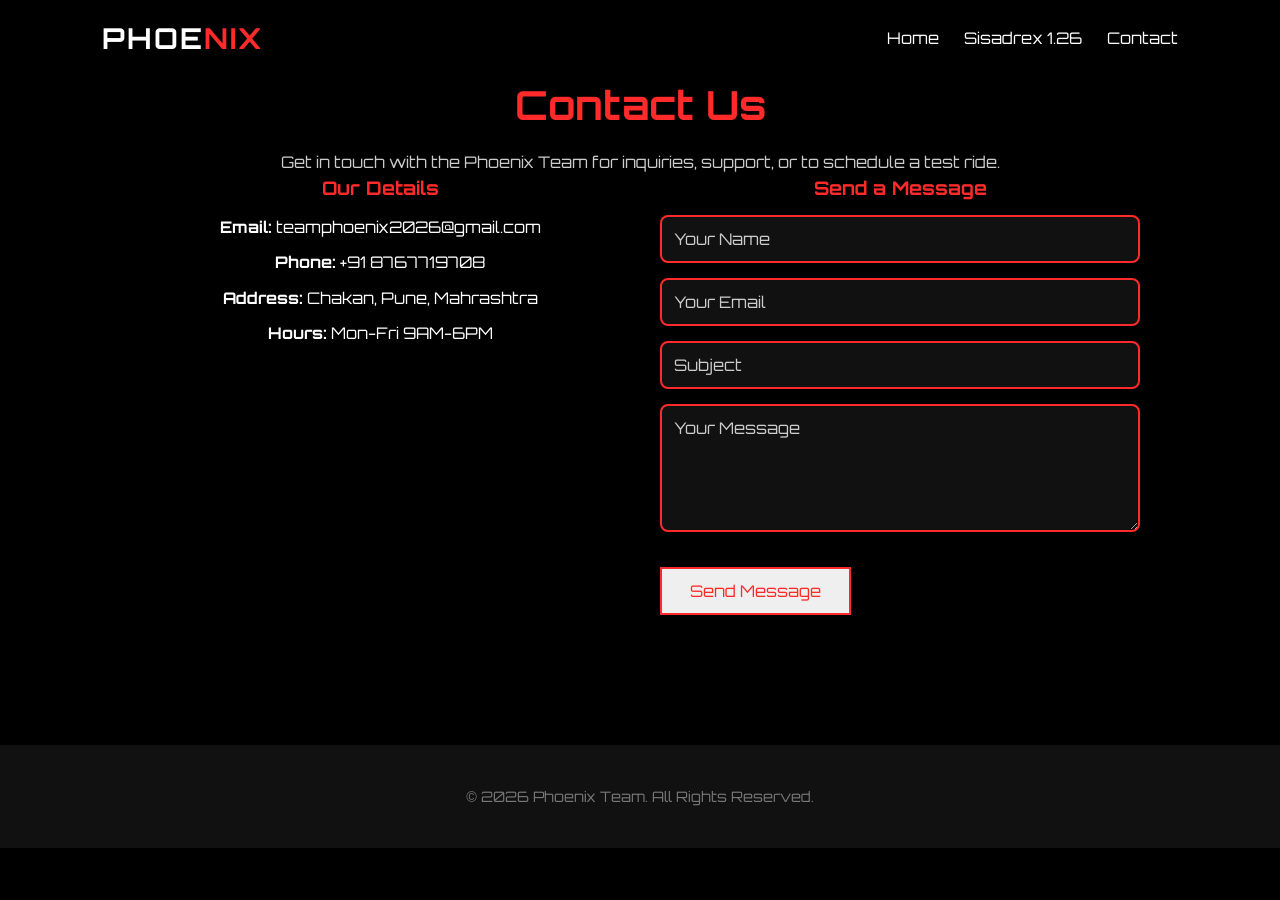
<file: contact.html>
<!DOCTYPE html>
<html lang="en">

<head>
    <meta charset="UTF-8" />
    <meta name="viewport" content="width=device-width, initial-scale=1.0" />
    <title>Phoenix Motors - Contact Us</title>
    <link rel="stylesheet" href="style.css" />
</head>
<script> window.chtlConfig = { chatbotId: "6754526627" } </script>
<script async data-id="6754526627" id="chtl-script" type="text/javascript" src="https://chatling.ai/js/embed.js"></script>
<body>
    <!-- Navbar -->
    <header class="navbar">
        <div class="logo">PHOE<span>NIX</span></div>
        <nav>
            <ul class="nav-links">
                <li><a href="index.html">Home</a></li>
                <li><a href="sisadrex.html">Sisadrex 1.26</a></li>
                <li><a href="contact.html">Contact</a></li>
            </ul>
        </nav>
        <div class="menu-toggle" onclick="document.querySelector('.nav-links').classList.toggle('active')">
            <span></span><span></span><span></span>
        </div>
    </header>

    <!-- Page Glass Background -->
    <div class="page-glass"></div>

    <!-- Contact Section -->
    <section id="contact" class="section glass-section">
        <h2>Contact Us</h2>
        <p>Get in touch with the Phoenix Team for inquiries, support, or to schedule a test ride.</p>
        <div class="contact-container">
            <div class="contact-info">
                <h3>Our Details</h3>
                <p><strong>Email:</strong> teamphoenix2026@gmail.com</p>
                <p><strong>Phone:</strong> +91 8767719708</p>
                <p><strong>Address:</strong> Chakan, Pune, Mahrashtra</p>
                <p><strong>Hours:</strong> Mon-Fri 9AM-6PM</p>
            </div>
            <div class="contact-form">
                <h3>Send a Message</h3>
                <form action="#" method="post">
                    <input type="text" name="name" placeholder="Your Name" required>
                    <input type="email" name="email" placeholder="Your Email" required>
                    <input type="text" name="subject" placeholder="Subject" required>
                    <textarea name="message" placeholder="Your Message" rows="5" required></textarea>
                    <button type="submit" class="btn">Send Message</button>
                </form>
            </div>
        </div>
    </section>

    <!-- Footer -->
    <footer class="footer">
        <p>© 2026 Phoenix Team. All Rights Reserved.</p>
    </footer>

    <script src="main.js"></script>
</body>


</html>
</file>
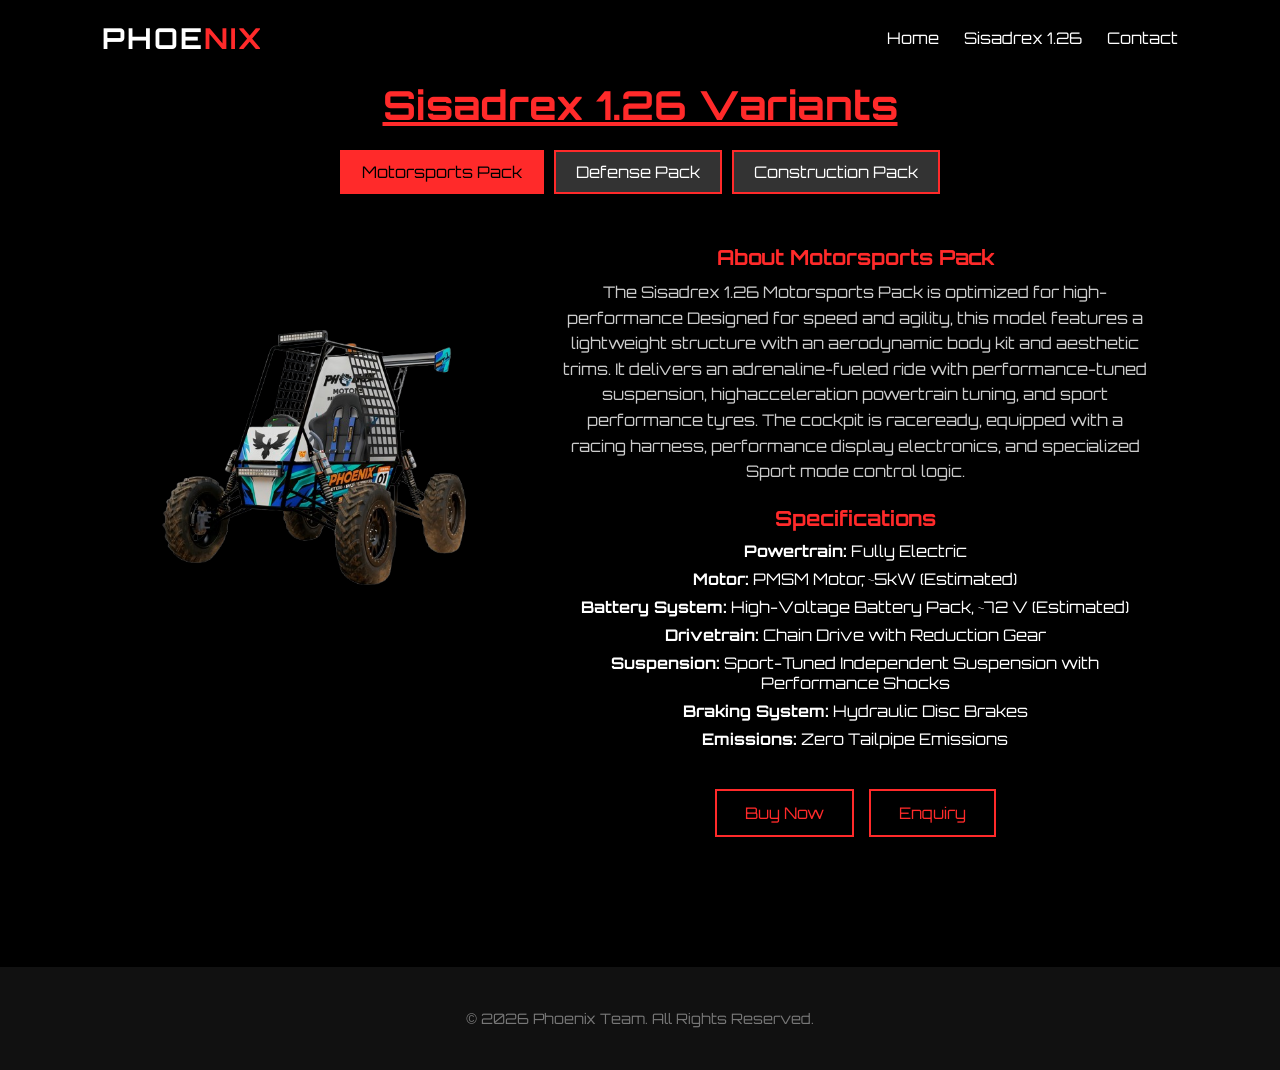
<file: sisadrex.html>
<!DOCTYPE html>
<html lang="en">

<head>
    <meta charset="UTF-8" />
    <meta name="viewport" content="width=device-width, initial-scale=1.0" />
    <title>Sisadrex 1.26 - Specs</title>
    <link rel="stylesheet" href="style.css" />
</head>
<script> window.chtlConfig = { chatbotId: "6754526627" } </script>
<script async data-id="6754526627" id="chtl-script" type="text/javascript" src="https://chatling.ai/js/embed.js"></script>
<body>
    <!-- Navbar -->
    <header class="navbar">
        <div class="logo">PHOE<span>NIX</span></div>
        <nav>
            <ul class="nav-links">
                <li><a href="index.html">Home</a></li>
                <li><a href="sisadrex.html">Sisadrex 1.26</a></li>
                <li><a href="contact.html">Contact</a></li>
            </ul>
        </nav>
        <div class="menu-toggle" onclick="document.querySelector('.nav-links').classList.toggle('active')">
            <span></span><span></span><span></span>
        </div>
    </header>

    <!-- Page Glass Background -->
    <div class="page-glass"></div>

    <!-- Sisadrex 1.26 Section -->
    <section id="blaze" class="section glass-section">
        <h2><u>Sisadrex 1.26 Variants</u></h2>
        <div class="tabs">
            <button class="tab-button active" onclick="showPack('motorsports')">Motorsports Pack</button>
            <button class="tab-button" onclick="showPack('defense')">Defense Pack</button>
            <button class="tab-button" onclick="showPack('construction')">Construction Pack</button>
        </div>
        <div id="motorsports" class="pack-container active">
            <div class="spec-container">
                <div class="spec-image">
                    <img src="motorsport.png" alt="Sisadrex 1.26 Motorsports Pack" style="width: 100%; border-radius: 12px;">
                </div>
                <div class="spec-details">
                    <h3>About Motorsports Pack</h3>
                    <p>The Sisadrex 1.26 Motorsports Pack is optimized for high-performance
Designed for speed and agility, this model
features a lightweight structure with an
aerodynamic body kit and aesthetic trims.
It delivers an adrenaline-fueled ride with
performance-tuned suspension, highacceleration
powertrain tuning, and sport
performance tyres. The cockpit is raceready,
equipped with a racing harness,
performance display electronics, and
specialized Sport mode control logic.</p>
                    <h3>Specifications</h3>
                    <ul>
                        <li><strong>Powertrain:</strong> Fully Electric</li>
                        <li><strong>Motor:</strong> PMSM Motor, ~5kW (Estimated)</li>
                        <li><strong>Battery System:</strong> High-Voltage Battery Pack, ~72 V (Estimated)</li>
                        <li><strong>Drivetrain:</strong> Chain Drive with Reduction Gear</li>
                        <li><strong>Suspension:</strong> Sport-Tuned Independent Suspension with Performance Shocks</li>
                        <li><strong>Braking System:</strong> Hydraulic Disc Brakes</li>
                        <li><strong>Emissions:</strong> Zero Tailpipe Emissions</li>
                    </ul>
                    <div class="button-container">
                        <a href="#" class="btn buy-now">Buy Now</a>
                        <a href="contact.html" class="btn enquiry">Enquiry</a>
                    </div>
                </div>
            </div>
        </div>
        <div id="defense" class="pack-container">
            <div class="spec-container">
                <div class="spec-image">
                    <img src="defence.png" alt="Sisadrex 1.26 Defense Pack" style="width: 100%; border-radius: 12px;">
                </div>
                <div class="spec-details">
                    <h3>About Defense Pack</h3>
                    <p>The Sisadrex 1.26 Defense Pack is designed for military and defense operations,Tactical & Stealth
Built for mission-critical operations, this
unit is reinforced with armor-ready
mounts and tactical, low-reflection body
panels for maximum stealth. It ensures
reliability in hostile environments with
military-grade run-flat tyres, redundant
wiring with EMI shielding, and endurancefocused
high-torque tuning. Key tactical
features include IR/blackout lighting,
weapon mounting points, and restrictedaccess
defense firmware.</p>
                    <h3>Specifications</h3>
                    <ul>
                        <li><strong>Powertrain:</strong> Fully Electric</li>
                        <li><strong>Motor:</strong> PMSM Motor, ~5kW (Estimated)</li>
                        <li><strong>Battery System:</strong> High-Voltage Battery Pack, ~72 V (Estimated)</li>
                        <li><strong>Drivetrain:</strong> Chain Drive with Reduction Gear</li>
                        <li><strong>Suspension:</strong> Heavy-Duty Independent Suspension with Reinforced Shocks</li>
                        <li><strong>Braking System:</strong> Hydraulic Disc Brakes</li>
                        <li><strong>Emissions:</strong> Zero Tailpipe Emissions</li>
                    </ul>
                    <div class="button-container">
                        <a href="#" class="btn buy-now">Buy Now</a>
                        <a href="contact.html" class="btn enquiry">Enquiry</a>
                    </div>
                </div>
            </div>
        </div>
        <div id="construction" class="pack-container">
            <div class="spec-container">
                <div class="spec-image">
                    <img src="construction.png" alt="Sisadrex 1.26 Construction Pack" style="width: 100%; border-radius: 12px;">
                </div>
                <div class="spec-details">
                    <h3>About Construction Pack</h3>
                    <p>The Sisadrex 1.26 Construction Pack is engineered for rugged utility, this pack
boasts a heavy-duty reinforced cage and
utility-grade protective panels designed
specifically for towing and rough handling. It
features load-bearing suspension and
torque-focused calibration paired with
industrial all-terrain tyres to conquer difficult
job sites. For operational safety and
efficiency, it includes tow hooks, highvisibility
work lights, and load safety
interlocks.</p>
                    <h3>Specifications</h3>
                    <ul>
                        <li><strong>Powertrain:</strong> Fully Electric</li>
                        <li><strong>Motor:</strong> PMSM Motor, ~5kW (Estimated)</li>
                        <li><strong>Battery System:</strong> High-Voltage Battery Pack, ~72 V (Estimated)</li>
                        <li><strong>Drivetrain:</strong> Chain Drive with Reduction Gear</li>
                        <li><strong>Suspension:</strong> Industrial-Grade Independent Suspension with Heavy-Duty Shocks</li>
                        <li><strong>Braking System:</strong> Hydraulic Disc Brakes</li>
                        <li><strong>Emissions:</strong> Zero Tailpipe Emissions</li>
                    </ul>
                    <div class="button-container">
                        <a href="#" class="btn buy-now">Buy Now</a>
                        <a href="contact.html" class="btn enquiry">Enquiry</a>
                    </div>
                </div>
            </div>
        </div>
    </section>

    <!-- Footer -->
    <footer class="footer">
        <p>© 2026 Phoenix Team. All Rights Reserved.</p>
    </footer>

    <script src="main.js"></script>
</body>


</html>
</file>
<file: style.css>
/* Premium Black-Red Motorsports Theme */

/* Google Font */
@import url('https://fonts.googleapis.com/css2?family=Orbitron:wght@400;600;700&display=swap');

/* Global Reset */
* {
    margin: 0;
    padding: 0;
    box-sizing: border-box;
    font-family: 'Orbitron', sans-serif;
}
body {
    background: #000;
    color: #fff;
    overflow-x: hidden;
}

/* Hero Section */

/* HERO WITH BACKGROUND VIDEO – Ultra Premium */
.hero {
    height: 100vh;
    min-height: 620px;
    position: relative;
    overflow: hidden;
    display: flex;
    align-items: center;
    justify-content: center;
}

/* Full-screen video background */
.hero-video {
    position: absolute;
    top: 50%;
    left: 50%;
    min-width: 100%;
    min-height: 100%;
    width: auto;
    height: auto;
    transform: translate(-50%, -50%);
    z-index: 1;
}

/* Dark red overlay + subtle noise texture (motorsports feel) */
.hero::before {
    content: "";
    position: absolute;
    inset: 0;
    background: linear-gradient(135deg, 
        rgba(0,0,0,0.75) 0%, 
        rgba(80,0,0,0.55) 50%, 
        rgba(0,0,0,0.85) 100%);
    z-index: 2;
    pointer-events: none;
}


/* Hero content stays on top */
.hero-content {
    position: relative;
    z-index: 10;
    text-align: center;
    padding: 0 20px;
}
.hero {
    height: 100vh;
    background: url('hero-bg.jpg') center/cover no-repeat;
    display: flex;
    align-items: center;
    justify-content: center;
    position: relative;
}

.hero::after {
    content: "";
    position: absolute;
    inset: 0;
    background: rgba(0, 0, 0, 0.6);
}

.hero-content {
    position: relative;
    text-align: center;
    z-index: 2;
}

.title {
    font-size: 4rem;
    font-weight: 700;
    letter-spacing: 4px;
}

.tagline {
    font-size: 1.2rem;
    margin-top: 10px;
    color: #ff2a2a;
}

.btn {
    display: inline-block;
    margin-top: 20px;
    padding: 12px 28px;
    border: 2px solid #ff2a2a;
    color: #ff2a2a;
    text-decoration: none;
    font-size: 1rem;
    transition: 0.3s;
}

.btn:hover {
    background: #ff2a2a;
    color: #000;
}

/* Sections */
.section, .about-section {
    padding: 80px 10%;
    text-align: center;
}
.about-phoenix {
  background: #0b0b0b;
  color: #ffffff;
  padding: 80px 10%;
  font-family: "Poppins", sans-serif;
}

.about-container {
  display: flex;
  align-items: center;
  gap: 60px;
  flex-wrap: wrap;
}

.about-text {
  flex: 1;
  min-width: 300px;
}

.about-text h2 {
  font-size: 42px;
  margin-bottom: 20px;
}

.about-text h2 span {
  color: #e63946; /* Phoenix red */
}

.about-text p {
  font-size: 16px;
  line-height: 1.8;
  margin-bottom: 15px;
  color: #dcdcdc;
}

.about-list {
  list-style: none;
  padding: 0;
  margin: 25px 0;
}

.about-list li {
  font-size: 16px;
  margin-bottom: 10px;
}

.location {
  margin-top: 20px;
  font-size: 15px;
  color: #bfbfbf;
}

.about-image {
  flex: 1;
  min-width: 280px;
  text-align: center;
}

.about-image img {
  max-width: 100%;
  border-radius: 16px;
  box-shadow: 0 20px 60px rgba(230, 57, 70, 0.25);
}

h2 {
    font-size: 2.5rem;
    margin-bottom: 20px;
    color: #ff2a2a;
}

p {
    font-size: 1rem;
    line-height: 1.6;
    color: #ccc;
    max-width: 800px;
    margin: auto;
}

/* Smooth Scroll */
html {
    scroll-behavior: smooth;
}

/* Hamburger Icon (hidden on desktop) */
.menu-toggle {
  display: none;
  flex-direction: column;
  gap: 5px;
  cursor: pointer;
}

.menu-toggle span {
  width: 28px;
  height: 3px;
  background: white;
  border-radius: 3px;
  transition: 0.3s;
}

/* Mobile */
@media (max-width: 768px) {
  .menu-toggle { display: flex; }
  .nav-links {
    position: absolute;
    top: 100%;
    left: 0;
    width: 100%;
    background: rgba(0,0,0,0.95);
    backdrop-filter: blur(10px);
    flex-direction: column;
    gap: 0;
    max-height: 0;
    overflow: hidden;
    transition: max-height 0.4s ease;
  }
  .nav-links.active {
    max-height: 400px;
    padding: 20px 0;
  }
  .nav-links li {
    padding: 12px 8%;
    text-align: center;
  }
}
/* Navbar */
.navbar {
width: 100%;
position: fixed;
top: 0;
left: 0;
padding: 20px 8%;
display: flex;
justify-content: space-between;
align-items: center;
background: rgba(0, 0, 0, 0.8);
backdrop-filter: blur(6px);
z-index: 999;
}


.logo {

font-size: 1.8rem;
font-weight: 700;
color: #fff;
letter-spacing: 2px;
}


.logo span {
color: #ff2a2a;
}


.nav-links {
list-style: none;
display: flex;
gap: 25px;
}


.nav-links li a {
text-decoration: none;
color: #fff;
font-size: 1rem;
position: relative;
transition: 0.3s;
}


.nav-links li a::after {
content: "";
position: absolute;
width: 0%;
height: 2px;
left: 0;
bottom: -4px;
background: #ff2a2a;
transition: 0.3s;
}


.nav-links li a:hover::after {
width: 100%;
}


.footer {
    text-align: center;
    padding: 40px 10%;
    background: #111;
    margin-top: 50px;
}

.footer p {
    color: #777;
    font-size: 0.9rem;
}


/* Navbar */
.navbar {
width: 100%;
position: fixed;
top: 0;
left: 0;
padding: 20px 8%;
display: flex;
justify-content: space-between;
align-items: center;
background: rgba(0, 0, 0, 0.8);
backdrop-filter: blur(6px);
z-index: 999;
}


.logo {
font-size: 1.8rem;
font-weight: 700;
color: #fff;
letter-spacing: 2px;
}


.logo span {
color: #ff2a2a;
}


.nav-links {
list-style: none;
display: flex;
gap: 25px;
}


.nav-links li a {
text-decoration: none;
color: #fff;
font-size: 1rem;
position: relative;
transition: 0.3s;
}


.nav-links li a::after {
content: "";
position: absolute;
width: 0%;
height: 2px;
left: 0;
bottom: -4px;
background: #ff2a2a;
transition: 0.3s;
}

/* ---------- TEAM SECTION ---------- */
.team-grid {
    display: grid;
    grid-template-columns: repeat(auto-fit, minmax(90px, 1fr));
    gap: 30px;
    margin-top: 40px;
    max-width: 200px;
    margin-left: auto;
    margin-right: auto;
}
.team-card {
    background: #111;
    padding: 10px;
    border-radius: 12px;
    text-align: center;
    border: 1px solid #222;
    transition: 0.3s;
}
.team-card:hover {
    transform: translateY(-8px);
    border-color: #ff2a2a;
}
.team-card img {
    width: 100%;
    height: 180px;
    object-fit: cover;
    border-radius: 10px;
    margin-bottom: 12px;
}
.team-card h3 { color: #fff; margin-bottom: 5px; }
.team-card p { color: #ff2a2a; }

/* ---------- ACHIEVEMENTS ---------- */
.achievements-grid {
    display: grid;
    grid-template-columns: repeat(auto-fit, minmax(250px, 1fr));
    gap: 25px;
    margin-top: 40px;
}
.ach-card {
    background: #111;
    padding: 25px;
    border-left: 4px solid #ff2a2a;
    border-radius: 8px;
}
.ach-card h3 { color: #fff; margin-bottom: 8px; }
.ach-card p { color: #ccc; }

/* ---------- EVENTS ---------- */
.events-grid {
    display: grid;
    grid-template-columns: repeat(auto-fit, minmax(280px, 1fr));
    gap: 25px;
    margin-top: 40px;
}
.event-card {
    background: #111;
    padding: 20px;
    border-radius: 10px;
    border: 1px solid #222;
    transition: 0.3s;
}
.event-card:hover {
    transform: scale(1.03);
    border-color: #ff2a2a;
}

/* ---------- GALLERY ---------- */
.gallery-grid {
    display: grid;
    grid-template-columns: repeat(auto-fit, minmax(200px, 1fr));
    gap: 15px;
    margin-top: 40px;
}
.gallery-grid img {
    width: 100%;
    height: 180px;
    object-fit: cover;
    border-radius: 8px;
    transition: 0.3s;
}
.gallery-grid img:hover {
    transform: scale(1.05);
    filter: brightness(1.2);
}

/* ---------- SPONSORS ---------- */
.sponsor-slider {
    display: flex;
    flex-wrap: wrap;
    justify-content: center;
    align-items: center;
    gap: 40px;
    margin-top: 40px;
}

.sponsor-slider img {
    height: 60px;
    object-fit: contain;
    filter: grayscale(100%);
    opacity: 0.8;
    transition: 0.3s;
}

.sponsor-slider img:hover {
    filter: grayscale(0%);
    opacity: 1;
    transform: scale(1.05);
}

/* ---------- 3D MODEL VIEWER ---------- */
.model-viewer {
    width: 100%;
    height: 400px;
    background: #111;
    border: 2px solid #ff2a2a;
    border-radius: 12px;
    display: flex;
    justify-content: center;
    align-items: center;
    margin-top: 40px;
}
.machine-note {
    margin-top: 15px;
    color: #ff2a2a;
    font-size: 0.9rem;
}

/* --- MODEL VIEWER LAYOUT UPDATES --- */

.model-viewer-large {
    width: 100%;
    height: 500px;
    background: #111;
    border: 2px solid #ff2a2a;
    border-radius: 12px;
    display: flex;
    justify-content: center;
    align-items: center;
    margin: 40px 0;
}

.model-viewer-medium {
    width: 600px;
    height: 500px;
    background: #111;
    border: 2px solid #ff2a2a;
    border-radius: 12px;
    display: flex;
    justify-content: center;
    align-items: center;
}
.model-viewer-row {
    display: flex;
    justify-content: space-between;
    margin-top: 40px;
}

.model-viewer-row > div {
    display: flex;
    align-items: center;
    width: 100%;
}

.machine-note {
    margin-top: 25px;
    color: #ff2a2a;
    font-size: 1rem;
}


/* Vehicle Names */
.vehicle-names {
    display: flex;
    justify-content: space-between;
    margin-top: 15px;
    gap: 10px;
}

.model-name {
    color: #ff2a2a;
    font-size: 1.2rem;
    font-weight: 600;
    text-align: center;
    text-transform: uppercase;
    letter-spacing: 1px;
    flex: 1;
    text-decoration: none;
    transition: color 0.3s ease;
}

.model-name:hover {
    color: #fff;
}

/* Specs Page Styles */
.spec-container {
    display: flex;
    gap: 30px;
    align-items: flex-start;
    max-width: 1200px;
    margin: 0 auto;
}

.spec-image {
    flex: 1;
    max-width: 400px;
    margin-top: 100px;
}

.spec-details {
    flex: 1;
    color: #fff;
}

.spec-details h3 {
    color: #ff2a2a;
    margin-top: 20px;
    margin-bottom: 10px;
    font-size: 1.3rem;
}

.spec-details ul {
    list-style: none;
    padding: 0;
}

.spec-details li {
    margin-bottom: 8px;
}

.button-container {
    margin-top: 20px;
    display: flex;
    gap: 15px;
    justify-content: center;
}

.price {
    font-size: 1.5rem;
    font-weight: bold;
    color: #ff2a2a;
    margin-top: 10px;
}

/* Tabs for Variants */
.tabs {
    display: flex;
    justify-content: center;
    margin-bottom: 30px;
}

.tab-button {
    background: #333;
    border: 2px solid #ff2a2a;
    color: #fff;
    padding: 10px 20px;
    margin: 0 5px;
    cursor: pointer;
    transition: 0.3s;
    font-size: 1rem;
}

.tab-button:hover, .tab-button.active {
    background: #ff2a2a;
    color: #000;
}

.pack-container {
    display: none;
}

.pack-container.active {
    display: block;
}

/* Contact Page Styles */
.contact-container {
    display: flex;
    gap: 40px;
    max-width: 1000px;
    margin: 0 auto;
    align-items: flex-start;
}

.contact-info, .contact-form {
    flex: 1;
}

.contact-info h3, .contact-form h3 {
    color: #ff2a2a;
    margin-bottom: 15px;
}

.contact-info p {
    margin-bottom: 10px;
    color: #fff;
}

.contact-form form {
    display: flex;
    flex-direction: column;
}

.contact-form input, .contact-form textarea {
    margin-bottom: 15px;
    padding: 12px;
    border: 2px solid #ff2a2a;
    border-radius: 8px;
    background: #111;
    color: #fff;
    font-size: 1rem;
}

.contact-form input::placeholder, .contact-form textarea::placeholder {
    color: #ccc;
}

.contact-form button {
    align-self: flex-start;
}

/* ---------------------------------------------------
   PREMIUM CSS FOR ADVANCED 3D MODEL VIEWERS
   BMW / MERCEDES STYLE – BLACK + RED THEME
--------------------------------------------------- */

/* LOADING SPINNER */
.loader-spinner {
    width: 100%;
    height: 100%;
    display: flex;
    flex-direction: column;
    justify-content: center;
    align-items: center;
    gap: 12px;
}
.spinner {
    width: 45px;
    height: 45px;
    border: 4px solid #333;
    border-top: 4px solid #ff2a2a;
    border-radius: 50%;
    animation: spin 0.8s linear infinite;
}
@keyframes spin {
    to { transform: rotate(360deg); }
}

/* LARGE MODEL VIEWER */
.model-viewer-large {
    width: 100%;
    height: 520px;
    background: rgba(17, 17, 17, 0.7);
    backdrop-filter: blur(6px);
    border: 2px solid #ff2a2a;
    border-radius: 14px;
    display: flex;
    justify-content: center;
    align-items: center;
    margin: 45px 0;
    box-shadow: 0 0 25px rgba(255, 42, 42, 0.2);
    transition: 0.3s ease;
}
.model-viewer-large:hover {
    box-shadow: 0 0 35px rgba(255, 42, 42, 0.4);
}

/* MEDIUM VIEWERS */
.model-viewer-medium {
    width: 48%;
    height: 420px;
    background: rgba(17, 17, 17, 0.7);
    backdrop-filter: blur(6px);
    border: 2px solid #ff2a2a;
    border-radius: 14px;
    display: flex;
    justify-content: center;
    align-items: center;
    box-shadow: 0 0 18px rgba(255, 42, 42, 0.2);
    transition: 0.3s ease;
}
.model-viewer-medium:hover {
    box-shadow: 0 0 30px rgba(255, 42, 42, 0.4);
}

/* ROW LAYOUT */
.model-viewer-row {
    display: flex;
    justify-content: space-between;
    gap: 22px;
    margin-top: 40px;
}

/* Machine Note */
.machine-note {
    margin-top: 25px;
    color: #ff2a2a;
    font-size: 1rem;
    text-align: center;
}

/* RESPONSIVE VIEW */
@media (max-width: 1024px) {
    .model-viewer-large { height: 460px; }
    .model-viewer-medium { height: 480px; }
}
@media (max-width: 768px) {
    .model-viewer-row {
        flex-direction: column;
        gap: 15px;
    }
    .model-viewer-row > div {
        width: 100%;
    }
    .model-viewer-medium {
        width: 100%;
        height: 440px;
    }
    .spec-container {
        flex-direction: column;
        gap: 20px;
    }
    .contact-container {
        flex-direction: column;
        gap: 20px;
    }
}
@media (max-width: 480px) {
    .model-viewer-large { height: 400px; }
    .model-viewer-medium { height: 400px; }
    .spinner { width: 35px; height: 35px; }
}
/* PHOENIX PRELOADER – Ultra Premium */
#phoenix-loader {
  position: fixed;
  top: 0; left: 0; width: 100%; height: 100%;
  background: #000;
  z-index: 9999;
  display: flex;
  align-items: center;
  justify-content: center;
  transition: opacity 1.2s ease, visibility 1.2s ease;
  font-family: 'Orbitron', sans-serif;
}

.loader-content {
  text-align: center;
  color: white;
}

.phoenix-flame {
  width: 120px;
  height: 140px;
  margin: 0 auto 30px;
  background: radial-gradient(circle at 50% 30%, #ff6600 0%, #ff0033 50%, transparent 70%);
  border-radius: 50% 50% 50% 50% / 60% 60% 40% 40%;
  animation: flamePulse 2s infinite alternate;
  box-shadow: 0 0 80px #ff0033, 0 0 120px #ff3366;
  position: relative;
}

.phoenix-flame::before {
  content: '';
  position: absolute;
  top: 20px; left: 50%;
  width: 40px; height: 80px;
  background: #ff0033;
  transform: translateX(-50%) rotate(20deg);
  border-radius: 50%;
  filter: blur(20px);
  animation: flicker 1.5s infinite;
}

#phoenix-loader h1 {
  font-size: 5.5rem;
  font-weight: 900;
  background: linear-gradient(90deg, #fff, var(--red), #ff6600);
  background-clip: text;
  -webkit-background-clip: text;
  -webkit-text-fill-color: transparent;
  margin: 20px 0;
  letter-spacing: 8px;
}

.loader-bar {
  width: 300px;
  height: 6px;
  background: rgba(255,255,255,0.1);
  border-radius: 3px;
  margin: 30px auto;
  overflow: hidden;
}

.loader-progress {
  width: 0%;
  height: 100%;
  background: linear-gradient(90deg, var(--red), #ff6600);
  border-radius: 3px;
  animation: loading 4s ease-in-out forwards;
  box-shadow: 0 0 20px var(--red);
}

#phoenix-loader p {
  font-size: 1.1rem;
  opacity: 0.8;
  letter-spacing: 3px;
  animation: fadeText 3s infinite;
}

/* Animations */
@keyframes flamePulse {
  0% { transform: scale(1) rotate(-2deg); }
  100% { transform: scale(1.15) rotate(2deg); }
}
@keyframes flicker {
  0%, 100% { opacity: 0.6; transform: translateX(-50%) rotate(20deg) scale(1); }
  50% { opacity: 1; transform: translateX(-50%) rotate(-20deg) scale(1.3); }
}
@keyframes loading {
  0% { width: 0%; }
  70% { width: 80%; }
  100% { width: 100%; }
}
@keyframes fadeText {
  0%, 100% { opacity: 0.6; }
  50% { opacity: 1; }
}

/* Hide loader when done */
.loader-hidden {
  opacity: 0;
  visibility: hidden;
}
/* PHOENIX CHATBOT – 100% PERFECT ALIGNMENT & PREMIUM LOOK */
#chatbot-toggle {
  position: fixed;
  bottom: 30px;
  right: 30px;
  background: linear-gradient(135deg, #ff0033, #cc0029);
  color: white;
  width: 78px;
  height: 78px;
  border-radius: 50%;
  border: none;
  font-size: 14px;
  font-weight: 700;
  font-family: 'Exo 2', sans-serif;
  cursor: pointer;
  z-index: 1000;
  box-shadow: 0 12px 40px rgba(255, 0, 51, 0.6);
  transition: all 0.4s ease;
  display: flex;
  align-items: center;
  justify-content: center;
  text-align: center;
  padding-top: 8px;
  backdrop-filter: blur(10px);
  border: 3px solid rgba(255, 255, 255, 0.2);
}

#chatbot-toggle:hover {
  transform: scale(1.12) translateY(-4px);
  box-shadow: 0 20px 50px rgba(255, 0, 51, 0.8);
}

#chatbot-window {
  position: fixed;
  bottom: 120px;
  right: 30px;
  width: 400px;
  height: 680px;
  background: #0a0a0a;
  border-radius: 28px;
  box-shadow: 0 30px 80px rgba(0, 0, 0, 0.9);
  display: none;
  flex-direction: column;
  z-index: 999;
  border: 2px solid #ff0033;
  overflow: hidden;
  font-family: 'Exo ', Times;
  backdrop-filter: blur(20px);
}

.chat-header {
  background: linear-gradient(135deg, #ff0033, #cc0029);
  padding: 24px 20px;
  text-align: center;
  color: white;
  border-bottom: 1px solid rgba(255,255,255,0.1);
}

.header-title {
  font-size: 24px;
  line-height: 1.2;
}

.header-title strong {
  font-size: 32px;
  font-weight: 900;
  letter-spacing: 1px;
}

.header-subtitle {
  font-size: 14px;
  opacity: 0.9;
  margin-top: 6px;
  font-weight: 500;
}

.chat-body {
  flex: 1;
  padding: 20px;
  overflow-y: auto;
  background: #111;
  display: flex;
  flex-direction: column;
  gap: 12px;
  font-family: 'Exo ', Times;
}

.message {
  max-width: 85%;
  padding: 14px 18px;
  border-radius: 20px;
  line-height: 1.5;
  font-size: 15px;
  word-wrap: break-word;
}

.message.bot {
  background: #ff0033;
  color: white;
  align-self: flex-start;
  border-bottom-left-radius: 4px;
  font-family: 'Exo ', Times;
}

.message.user {
  background: #333;
  color: white;
  align-self: flex-end;
  border-bottom-right-radius: 4px;
  font-family: 'Exo ', Times;
}

.message.welcome {
  background: rgba(255, 0, 51, 0.15);
  border: 1px solid rgba(255, 0, 51, 0.3);
  color: #fff;
  font-family: 'Exo ', Times;
}

.chat-footer {
  padding: 18px;
  background: #0a0a0a;
  border-top: 1px solid #333;
  display: flex;
  align-items: center;
  gap: 12px;
}

#chat-input {
  flex: 1;
  padding: 16px 22px;
  background: #222;
  border: none;
  border-radius: 30px;
  color: white;
  font-size: 15px;
  outline: none;
  transition: all 0.3s;
}

#chat-input:focus {
  background: #333;
  box-shadow: 0 0 20px rgba(255, 0, 51, 0.4);
}

.send-btn {
  background: #ff0033;
  width: 52px;
  height: 52px;
  border-radius: 50%;
  border: none;
  color: white;
  font-size: 20px;
  cursor: pointer;
  transition: all 0.3s;
  box-shadow: 0 8px 25px rgba(255, 0, 51, 0.5);
}

.send-btn:hover {
  transform: scale(1.1);
  background: #ff3366;
}
/* Better focus states for accessibility */
.btn:focus, #chat-input:focus, .send-btn:focus {
  outline: 2px solid var(--red);
  outline-offset: 4px;
}

/* Subtle scroll glow on chatbot */
.chat-body::-webkit-scrollbar {
  width: 8px;
}
.chat-body::-webkit-scrollbar-track {
  background: #111;
}
.chat-body::-webkit-scrollbar-thumb {
  background: var(--red);
  border-radius: 4px;
}

/* Add hover glow to team/event cards */
.team-card:hover, .event-card:hover {
  box-shadow: 0 0 30px rgba(255, 42, 42, 0.3);
}
</file>
